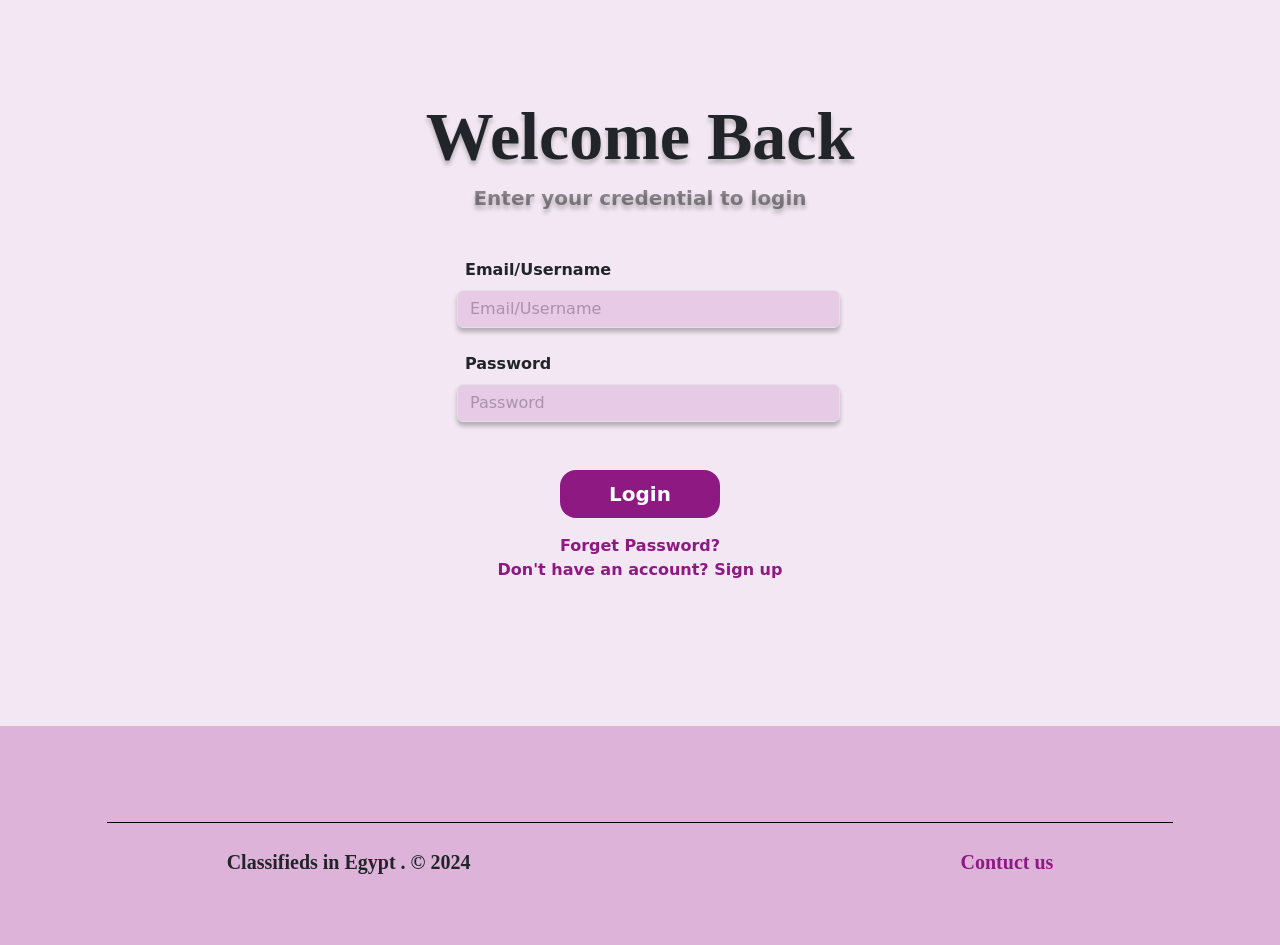
<file: index.html>
<!DOCTYPE html>
<html lang="en">
  <head>
    <meta charset="UTF-8" />
    <meta name="viewport" content="width=device-width, initial-scale=1.0" />
    <title>Login</title>

    <link rel="stylesheet" href="../css/bootstrap.min.css" />
    <link rel="stylesheet" href="../css/style.css" />
  </head>
  <body>
    <section>
      <div class="container my-md-5">
        <div class="row py-md-5">
          <form action="" class="form">
            <div class="col-md-12">
              <header class="text-center">
                <h2 class="fw-bold">Welcome Back</h2>
                <h5 class="fw-bold">Enter your credential to login</h5>
              </header>
              <div class="col-md-6 offset-md-3 ps-5 my-5">
                <label for="username" class="form-label fs-6 ms-5 ps-2 fw-bold">Email/Username</label>
                <input type="text" id="username" class="form-control w-75 ms-5 mb-4" placeholder="Email/Username">
                <label for="password" class="form-label fs-6 ms-5 ps-2 fw-bold">Password</label>
                <input type="password" id="password" class="form-control w-75 ms-5" placeholder="Password">
              </div>
              <div class="text-center">
                <button class="btn btn-style fs-5 mb-3 px-5 py-2 rounded-4 fw-bold">Login</button>
                <a href="" class="d-block text-decoration-none">Forget Password?</a>
                <a href="../html/signup.html" class="d-block text-decoration-none mb-5">Don't have an account? Sign up</a>
              </div>
            </div>
          </form>
        </div>
      </div>
    </section>

    <footer class="footer">
      <div class="container-fluid py-5">
        <div class="row">
          <div class="col-md-10 m-auto bg-black foot mt-5 mb-4"></div>
          <div
            class="col-md-10 m-auto px-5 mb-1 d-flex justify-content-between fs-5 fw-bold">
            <p class="px-4 mx-5">Classifieds in Egypt . © 2024</p>
            <a href class="text-decoration-none px-4 mx-5">Contuct us</a>
          </div>
        </div>
      </div>
    </footer>
  </body>
</html>
</file>
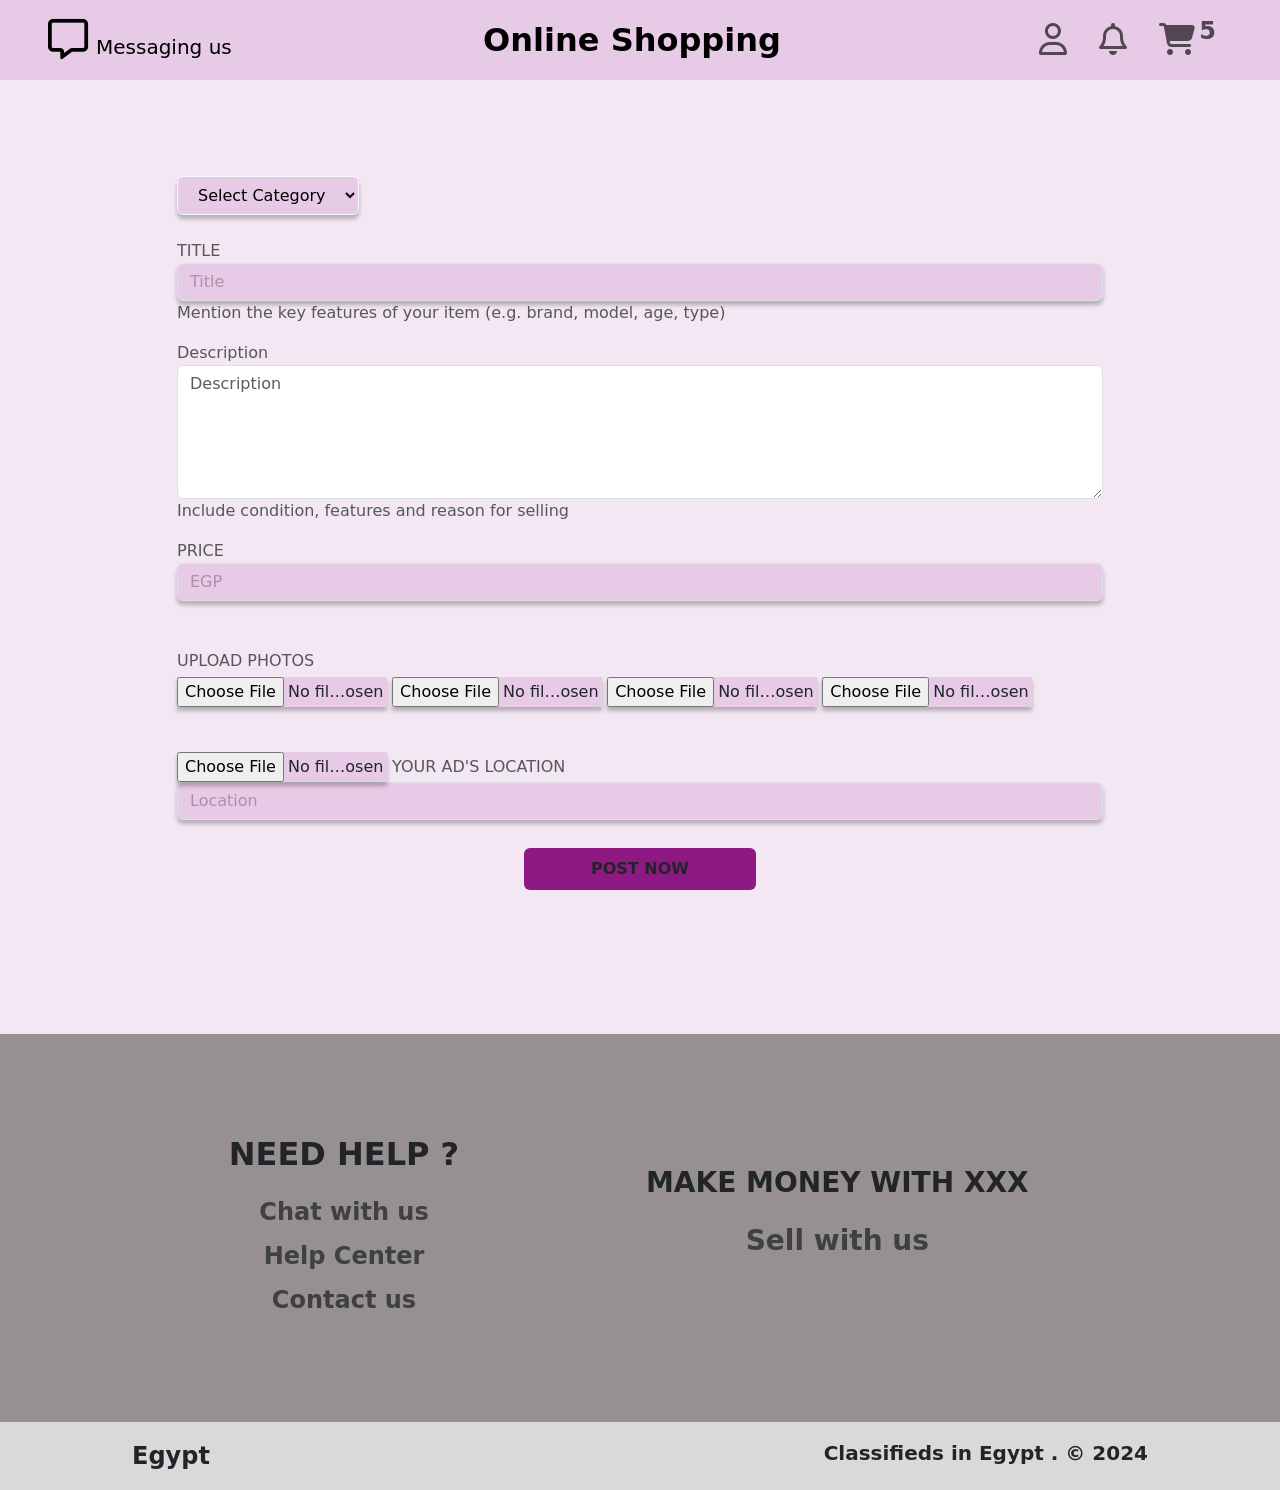
<file: html/add_poduct.html>
<!DOCTYPE html>
<html lang="en">
<head>
    <meta charset="UTF-8">
    <meta name="viewport" content="width=device-width, initial-scale=1.0">
    <title>Add Product</title>
    <link rel="stylesheet" href="../css/bootstrap.min.css">
    <link rel="stylesheet" href="../css/all.min.css">
    <link rel="stylesheet" href="../css/style.css">
</head>
<body>
    

  <nav class="container-fluid navbar navbar-expand-lg px-5">
    <button class="navbar-toggler" type="button" data-toggle="collapse" data-target="#navbarSupportedContent" aria-controls="navbarSupportedContent" aria-expanded="false" aria-label="Toggle navigation">
      <span class="navbar-toggler-icon"></span>
    </button>
            <div class="col-md-3">
                <a class="navbar-brand fw-normal" href="./message.html"><i class="fa-regular fa-message fs-1 pe-2"></i>Messaging us</a>
            </div>
            <div class="col-md-6 text-center">
                <a class="navbar-brand fs-2" href="./home.html">Online Shopping</a>
            </div>

            <div class="col-md-3 collapse navbar-collapse" id="navbarSupportedContent">
                <ul class="navbar-nav ms-auto fs-2">
                  <li class="nav-item active">
                    <a class="nav-link mx-2" href="./profile.html"><i class="fa-regular fa-user"></i></a>
                  </li>
                  <li class="nav-item">
                    <a class="nav-link mx-2" href="./chat.html"><i class="fa-regular fa-bell"></i></a>
                  </li>
                  <li class="nav-item">
                    <a class="nav-link mx-2" href="./cart.html"><i class="fa-solid fa-cart-shopping" ></i><sup class="ps-1 fw-semibold">5</sup></a>
                  </li>
                </ul>  
              </div>

    </div>
    
  </nav>

    <section class="container py-5">
          
        <div class="row">

            <div class="col-md-10 offset-md-1">

                <form action="">
                    <select name="" id="" class="btn btn-light text-start px-3 py-2 d-block mt-5 mb-4">
                      <option value="" class="fw-bold bg-black">Select Category</option>
                      <option value="">Electronics</option>
                      <option value="">Clothes</option>
                      <option value="">Cars</option>
                      <option value="">Mobiles</option>
                    </select>
          
                    <label for="ad_title" class="text-muted">TITLE</label>
                    <input type="text" name="ad_title" id="ad_title" class="form-control" placeholder="Title" required>
                    <p class="text-muted">Mention the key features of your item (e.g. brand, model, age, type)</p>
        
                    <label for="ad_description" class="text-muted">Description</label>
                    <textarea name="ad_description" id="ad_description" class="form-control" cols="30" rows="5" placeholder="Description" required></textarea>
                    <p class="text-muted">Include condition, features and reason for selling</p>

                    <label for="ad_price" class="text-muted">PRICE</label>
                    <input type="number" name="ad_price" id="ad_price" class="form-control mb-5" placeholder="EGP" required>

                    <p class="mb-1 text-muted">UPLOAD PHOTOS</p>
                    <input type="file" name="file" accept="image/*" class="photos-upoaded">
                    <input type="file" name="file" accept="image/*" class="photos-upoaded">
                    <input type="file" name="file" accept="image/*" class="photos-upoaded">
                    <input type="file" name="file" accept="image/*" class="photos-upoaded">
                    <input type="file" name="file" accept="image/*" class="photos-upoaded">


                    <label for="ad_location" class="mt-5 text-muted">YOUR AD'S LOCATION</label>
                    <input type="text" name="ad_location" id="ad_location" class="form-control" placeholder="Location" required>


                    <div class="d-flex justify-content-center mt-4 mb-5 pb-5">
                      <button type="submit" class="btn mx-auto mt-1 py-2 w-25 fw-bold btn-post">POST NOW</button>
                    </div>
                    

                </form>
            </div>
        </div>
        

    </section>


    <section class="container-fluid pt-5" id="help">

      <div class="row bg-daner mt pb-5 px-5">

          <div class="col-md-4 offset-md-1 px-5 py-5 text-center">   
              <p class="fs-2 fw-semibold">NEED HELP ?</p>
              <a href="" class="d-block text-decoration-none my-2 fs-4 text-muted">Chat with us</a>
              <a href="" class="d-block text-decoration-none my-2 fs-4 text-muted">Help Center</a>
              <a href="" class="d-block text-decoration-none my-2 fs-4 text-muted">Contact us</a>   
          </div>
          <div class="col-md-6 offset-md- mt-4 pt-5 text-center">
              <p class="fs-3 fw-semibold pt-2">MAKE MONEY WITH XXX</p>
              <a href="" class="d-block text-decoration-none my-2 fs-3 text-muted">Sell with us</a>
          </div>

      </div>

    </section>


    <footer class="container-fluid px-5 py-3" >
      <div class="row">
          <div class="d-flex px-5 justify-content-between">
              <div class="d-flex ms-5 fs-4 fw-bold">
                  <p class="mb-0 me-5">Egypt</p>
              </div>
              <div class="me-5">
                  <p class="mb-0 fs-5 fw-bold">Classifieds in Egypt . © 2024</p>
              </div>
          </div>
      </div>

    </footer>

    <script src="../js/bootstrap.bundle.min.js"></script>
</body>
</html>
</file>
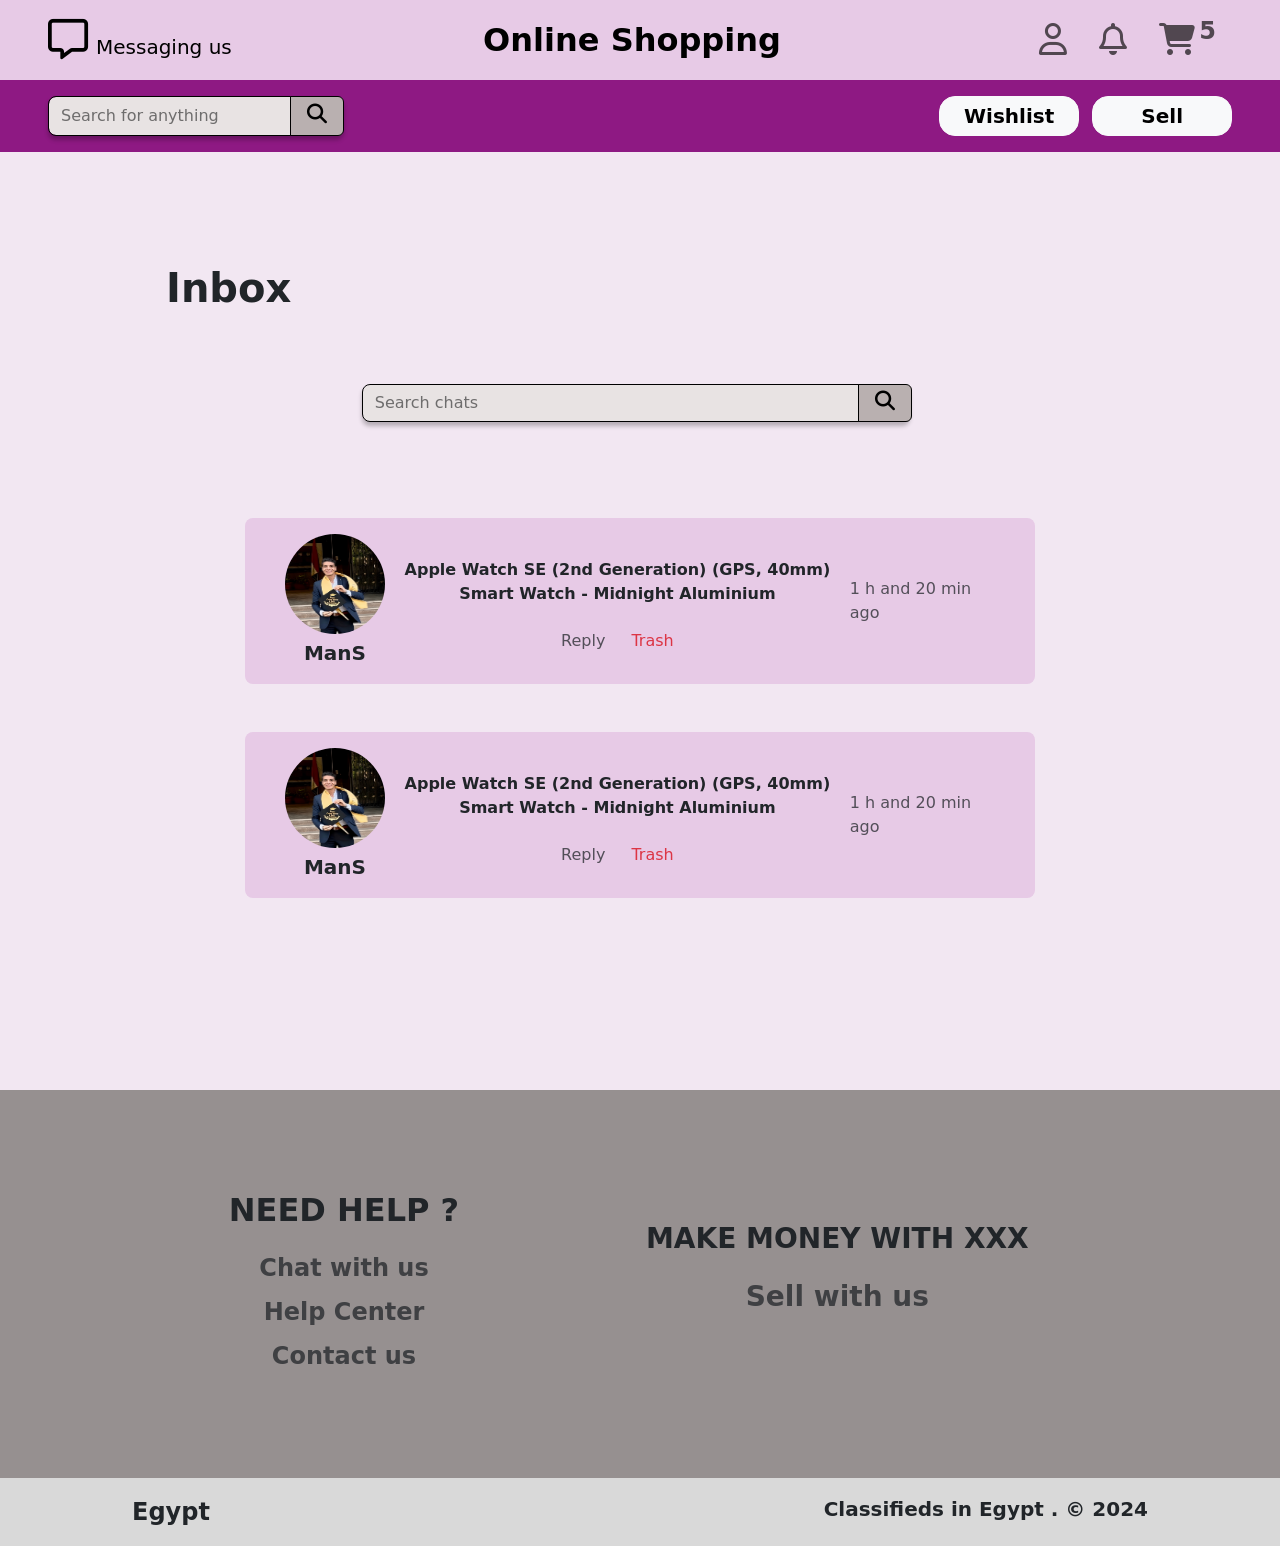
<file: html/chat.html>
<!DOCTYPE html>
<html lang="en">
<head>
    <meta charset="UTF-8">
    <meta name="viewport" content="width=device-width, initial-scale=1.0">
    <title>Chat</title>
    <link rel="stylesheet" href="../css/bootstrap.min.css">
    <link rel="stylesheet" href="../css/all.min.css">
    <link rel="stylesheet" href="../css/style.css">
</head>
<body>

    <section>
        <nav class="container-fluid navbar navbar-expand-lg px-5">
            <button class="navbar-toggler" type="button" data-toggle="collapse" data-target="#navbarSupportedContent" aria-controls="navbarSupportedContent" aria-expanded="false" aria-label="Toggle navigation">
              <span class="navbar-toggler-icon"></span>
            </button>
                    <div class="col-md-3">
                        <a class="navbar-brand fw-normal" href="./message.html"><i class="fa-regular fa-message fs-1 pe-2"></i>Messaging us</a>
                    </div>
                    <div class="col-md-6 text-center">
                        <a class="navbar-brand fs-2" href="./home.html">Online Shopping</a>
                    </div>
    
                    <div class="col-md-3 collapse navbar-collapse" id="navbarSupportedContent">
                        <ul class="navbar-nav ms-auto fs-2">
                          <li class="nav-item active">
                            <a class="nav-link mx-2" href="./profile.html"><i class="fa-regular fa-user"></i></a>
                          </li>
                          <li class="nav-item">
                            <a class="nav-link mx-2" href="./chat.html"><i class="fa-regular fa-bell"></i></a>
                          </li>
                          <li class="nav-item">
                            <a class="nav-link mx-2" href="./cart.html"><i class="fa-solid fa-cart-shopping" ></i><sup class="ps-1 fw-semibold">5</sup></a>
                          </li>
                        </ul>  
                      </div>
    
            </div>
            
          </nav>
    
        <div class="container-fluid d-flex justify-content-between py-3 px-5 nav-second">
        
                  <form class="d-flex w-50 position-relative" role="search">
                    <input class="form-control w-50 me-2 search-bar rounded-3" type="search" placeholder="Search for anything" aria-label="Search">
                    <button class=" position-absolute rounded-end px-3 btn-search" type="submit"><i class="fa-solid fs-5 fa-magnifying-glass"></i></button>
                  </form>
                  <div>
                    <a href="./wishlist.html"><button class="btn py-1 fw-bold fs-5 rounded-4 btn-light px-4 mx-2">Wishlist</button></a>
                    <a href="./add_poduct.html"><button class="btn py-1 fw-bold fs-5 rounded-4 btn-light px-5">Sell</button></a>
                  </div>
        
            </div>
    </section>


    <section class="container mt-5 p-5 mb-5">
        <h3 class="mt-3 pb-3 fs-1 fw-bold ms-5">Inbox</h3>
        <div class="row mx-5 g-5 mb-5 pb-5">
            <div class="col-md-10 offset-md-1 d-flex justify-content-center py-5 px-4 rounded-3">
                <form class="d-flex w-75 position-relative" role="search">
                    <input class="form-control me-2 search-bar rounded-3" type="search" placeholder="Search chats" aria-label="Search">
                    <button class="position-absolute rounded-end px-3 btn-search-chat" type="submit"><i class="fa-solid fs-5 fa-magnifying-glass"></i></button>
                </form>
            </div>
            <div class="col-md-10 offset-md-1 d-flex justify-content-between pt-3 px-4 rounded-3 sections">
                <div class="text-center">
                    <div class="chat-img rounded-circle col-md-3 mx-3 mb-1">
                        <a href=""><img src="../images/ManS2.jpg" alt="" class="rounded-circle w-100 h-100"></a>
                    </div>
                    <p class="fw-semibold fs-5">ManS</p>
                </div>
                <div class="col-md-7 d-flex flex-column justify-content-center align-items-center text-center">
                    
                    <p class="fw-semibold">Apple Watch SE (2nd Generation) (GPS, 40mm) Smart Watch - Midnight Aluminium </p>
                    <div class="d-flex">
                        <button class="btn text-muted">Reply</button>
                        <button class="btn text-danger">Trash</button>
                    </div>
                </div>
                <div class="d-flex align-items-center mx-3">
                    <p class="text-muted">1 h and 20 min ago</p>
                </div>  
                
            </div>
            <div class="col-md-10 offset-md-1 d-flex justify-content-between pt-3 px-4 rounded-3 sections">
                <div class="text-center">
                    <div class="chat-img rounded-circle col-md-3 mx-3 mb-1">
                        <a href=""><img src="../images/ManS2.jpg" alt="" class="rounded-circle w-100 h-100"></a>
                    </div>
                    <p class="fw-semibold fs-5">ManS</p>
                </div>
                <div class="col-md-7 d-flex flex-column justify-content-center align-items-center text-center">
                    
                    <p class="fw-semibold">Apple Watch SE (2nd Generation) (GPS, 40mm) Smart Watch - Midnight Aluminium </p>
                    <div class="d-flex">
                        <button class="btn text-muted">Reply</button>
                        <button class="btn text-danger">Trash</button>
                    </div>
                </div>
                <div class="d-flex align-items-center mx-3">
                    <p class="text-muted">1 h and 20 min ago</p>
                </div>  
                
            </div>
        </div>

    </section>

    
    <section class="container-fluid pt-5" id="help">

        <div class="row bg-daner mt pb-5 px-5">
  
            <div class="col-md-4 offset-md-1 px-5 py-5 text-center">   
                <p class="fs-2 fw-semibold">NEED HELP ?</p>
                <a href="" class="d-block text-decoration-none my-2 fs-4 text-muted">Chat with us</a>
                <a href="" class="d-block text-decoration-none my-2 fs-4 text-muted">Help Center</a>
                <a href="" class="d-block text-decoration-none my-2 fs-4 text-muted">Contact us</a>   
            </div>
            <div class="col-md-6 offset-md- mt-4 pt-5 text-center">
                <p class="fs-3 fw-semibold pt-2">MAKE MONEY WITH XXX</p>
                <a href="" class="d-block text-decoration-none my-2 fs-3 text-muted">Sell with us</a>
            </div>
  
        </div>
  
    </section>

    <footer class="container-fluid px-5 py-3" >
        <div class="row">
            <div class="d-flex px-5 justify-content-between">
                <div class="d-flex ms-5 fs-4 fw-bold">
                    <p class="mb-0 me-5">Egypt</p>
                </div>
                <div class="me-5">
                    <p class="mb-0 fs-5 fw-bold">Classifieds in Egypt . © 2024</p>
                </div>
            </div>
        </div>

    </footer>

    <script src="../js/bootstrap.bundle.min.js"></script>
    <script src="../js/main.js"></script>    
</body>
</html>
</file>
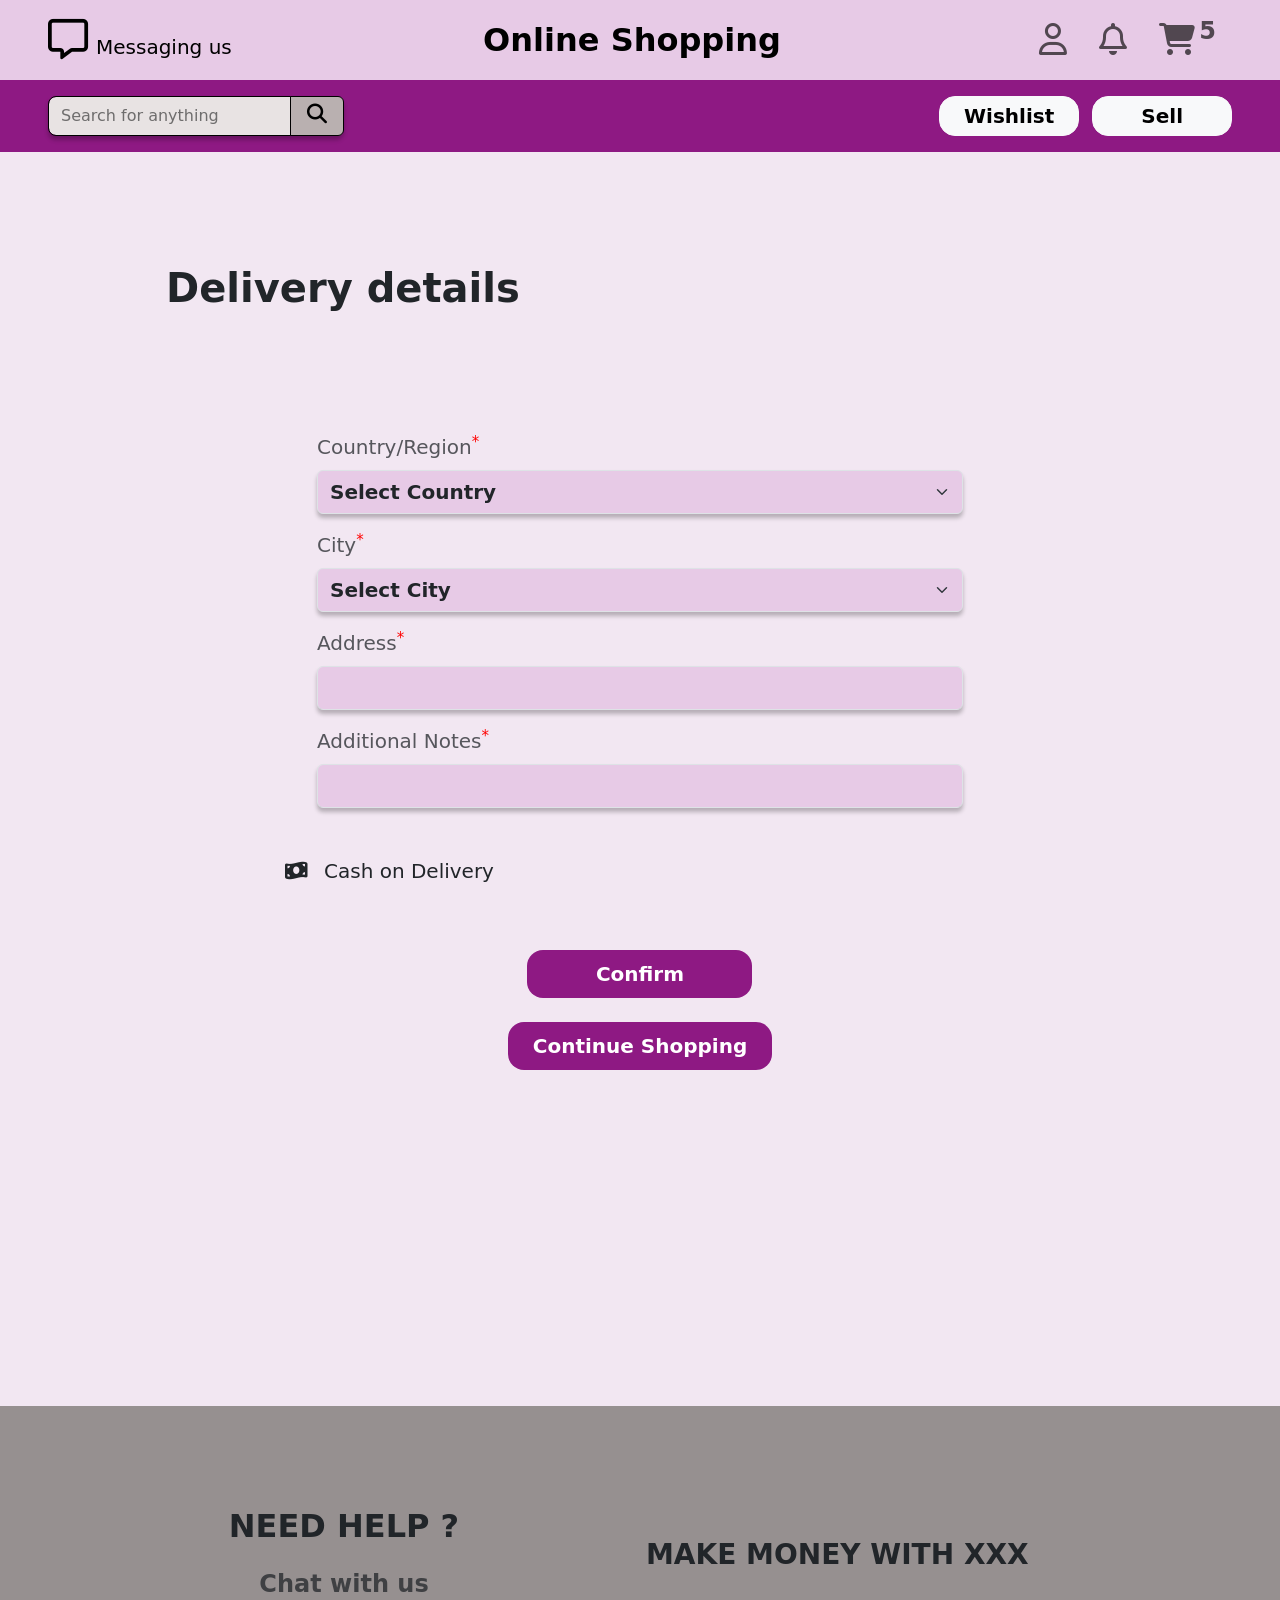
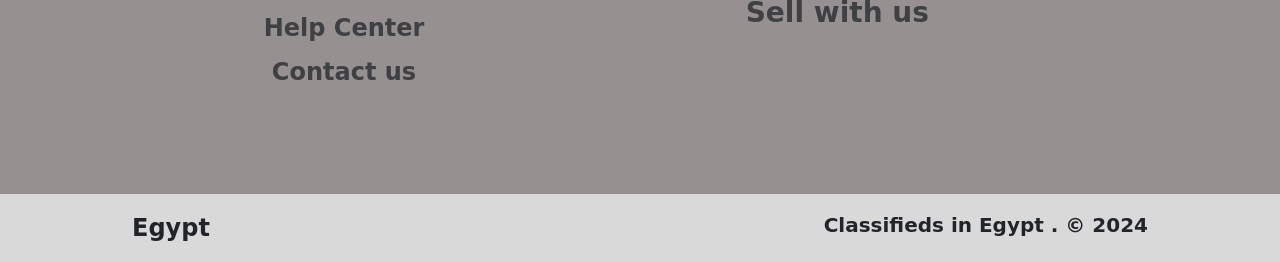
<file: html/checkout.html>
<!DOCTYPE html>
<html lang="en">
<head>
    <meta charset="UTF-8">
    <meta name="viewport" content="width=device-width, initial-scale=1.0">
    <title>Checkout</title>
    <link rel="stylesheet" href="../css/bootstrap.min.css">
    <link rel="stylesheet" href="../css/all.min.css">
    <link rel="stylesheet" href="../css/style.css">
</head>
<body>

    <section>
        <nav class="container-fluid navbar navbar-expand-lg px-5">
            <button class="navbar-toggler" type="button" data-toggle="collapse" data-target="#navbarSupportedContent" aria-controls="navbarSupportedContent" aria-expanded="false" aria-label="Toggle navigation">
              <span class="navbar-toggler-icon"></span>
            </button>
                    <div class="col-md-3">
                        <a class="navbar-brand fw-normal" href="./message.html"><i class="fa-regular fa-message fs-1 pe-2"></i>Messaging us</a>
                    </div>
                    <div class="col-md-6 text-center">
                        <a class="navbar-brand fs-2" href="./home.html">Online Shopping</a>
                    </div>
    
                    <div class="col-md-3 collapse navbar-collapse" id="navbarSupportedContent">
                        <ul class="navbar-nav ms-auto fs-2">
                          <li class="nav-item active">
                            <a class="nav-link mx-2" href="./profile.html"><i class="fa-regular fa-user"></i></a>
                          </li>
                          <li class="nav-item">
                            <a class="nav-link mx-2" href="./chat.html"><i class="fa-regular fa-bell"></i></a>
                          </li>
                          <li class="nav-item">
                            <a class="nav-link mx-2" href="./cart.html"><i class="fa-solid fa-cart-shopping" ></i><sup class="ps-1 fw-semibold">5</sup></a>
                          </li>
                        </ul>  
                      </div>
    
            </div>
            
          </nav>
    
        <div class="container-fluid d-flex justify-content-between py-3 px-5 nav-second">
        
                  <form class="d-flex w-50 position-relative" role="search">
                    <input class="form-control w-50 me-2 search-bar rounded-3" type="search" placeholder="Search for anything" aria-label="Search">
                    <button class=" position-absolute rounded-end px-3 btn-search" type="submit"><i class="fa-solid fs-5 fa-magnifying-glass"></i></button>
                  </form>
                  <div>
                    <a href="./wishlist.html"><button class="btn py-1 fw-bold fs-5 rounded-4 btn-light px-4 mx-2">Wishlist</button></a>
                    <a href="./add_poduct.html"><button class="btn py-1 fw-bold fs-5 rounded-4 btn-light px-5">Sell</button></a>
                  </div>
        
            </div>
    </section>

    <section class="container mt-5 p-5 mb-5" id="checkout">
        <h3 class="mt-3 pb-5 fs-1 fw-bold ms-5">Delivery details</h3>
        <div class="row mx-5 g-5 mb-5 pb-5">
            <div class="col-md-10 offset-md-1 py-5 px-4 rounded-3">
                <div class="mx-5 my-3">
                    <label for="delivery_country" class="text-muted fs-5 mb-2">Country/Region<sup>*</sup></label>
                    <select name="delivery_country" id="delivery_country" class="form-select fs-5 fw-semibold" required>
                        <option value="" selected="selected">Select Country</option> 
                        <option value="Afghanistan">Afghanistan</option> 
                        <option value="Albania">Albania</option> 
                        <option value="Algeria">Algeria</option> 
                        <option value="American Samoa">American Samoa</option> 
                        <option value="Andorra">Andorra</option> 
                        <option value="Angola">Angola</option> 
                        <option value="Anguilla">Anguilla</option> 
                        <option value="Antarctica">Antarctica</option> 
                        <option value="Antigua and Barbuda">Antigua and Barbuda</option> 
                        <option value="Argentina">Argentina</option> 
                        <option value="Armenia">Armenia</option> 
                        <option value="Aruba">Aruba</option> 
                        <option value="Australia">Australia</option> 
                        <option value="Austria">Austria</option> 
                        <option value="Azerbaijan">Azerbaijan</option> 
                        <option value="Bahamas">Bahamas</option> 
                        <option value="Bahrain">Bahrain</option> 
                        <option value="Bangladesh">Bangladesh</option> 
                        <option value="Barbados">Barbados</option> 
                        <option value="Belarus">Belarus</option> 
                        <option value="Belgium">Belgium</option> 
                        <option value="Belize">Belize</option> 
                        <option value="Benin">Benin</option> 
                        <option value="Bermuda">Bermuda</option> 
                        <option value="Bhutan">Bhutan</option> 
                        <option value="Bolivia">Bolivia</option> 
                        <option value="Bosnia and Herzegovina">Bosnia and Herzegovina</option> 
                        <option value="Botswana">Botswana</option> 
                        <option value="Bouvet Island">Bouvet Island</option> 
                        <option value="Brazil">Brazil</option> 
                        <option value="British Indian Ocean Territory">British Indian Ocean Territory</option> 
                        <option value="Brunei Darussalam">Brunei Darussalam</option> 
                        <option value="Bulgaria">Bulgaria</option> 
                        <option value="Burkina Faso">Burkina Faso</option> 
                        <option value="Burundi">Burundi</option> 
                        <option value="Cambodia">Cambodia</option> 
                        <option value="Cameroon">Cameroon</option> 
                        <option value="Canada">Canada</option> 
                        <option value="Cape Verde">Cape Verde</option> 
                        <option value="Cayman Islands">Cayman Islands</option> 
                        <option value="Central African Republic">Central African Republic</option> 
                        <option value="Chad">Chad</option> 
                        <option value="Chile">Chile</option> 
                        <option value="China">China</option> 
                        <option value="Christmas Island">Christmas Island</option> 
                        <option value="Cocos (Keeling) Islands">Cocos (Keeling) Islands</option> 
                        <option value="Colombia">Colombia</option> 
                        <option value="Comoros">Comoros</option> 
                        <option value="Congo">Congo</option> 
                        <option value="Congo, The Democratic Republic of The">Congo, The Democratic Republic of The</option> 
                        <option value="Cook Islands">Cook Islands</option> 
                        <option value="Costa Rica">Costa Rica</option> 
                        <option value="Cote D'ivoire">Cote D'ivoire</option> 
                        <option value="Croatia">Croatia</option> 
                        <option value="Cuba">Cuba</option> 
                        <option value="Cyprus">Cyprus</option> 
                        <option value="Czech Republic">Czech Republic</option> 
                        <option value="Denmark">Denmark</option> 
                        <option value="Djibouti">Djibouti</option> 
                        <option value="Dominica">Dominica</option> 
                        <option value="Dominican Republic">Dominican Republic</option> 
                        <option value="Ecuador">Ecuador</option> 
                        <option value="Egypt">Egypt</option> 
                        <option value="El Salvador">El Salvador</option> 
                        <option value="Equatorial Guinea">Equatorial Guinea</option> 
                        <option value="Eritrea">Eritrea</option> 
                        <option value="Estonia">Estonia</option> 
                        <option value="Ethiopia">Ethiopia</option> 
                        <option value="Falkland Islands (Malvinas)">Falkland Islands (Malvinas)</option> 
                        <option value="Faroe Islands">Faroe Islands</option> 
                        <option value="Fiji">Fiji</option> 
                        <option value="Finland">Finland</option> 
                        <option value="France">France</option> 
                        <option value="French Guiana">French Guiana</option> 
                        <option value="French Polynesia">French Polynesia</option> 
                        <option value="French Southern Territories">French Southern Territories</option> 
                        <option value="Gabon">Gabon</option> 
                        <option value="Gambia">Gambia</option> 
                        <option value="Georgia">Georgia</option> 
                        <option value="Germany">Germany</option> 
                        <option value="Ghana">Ghana</option> 
                        <option value="Gibraltar">Gibraltar</option> 
                        <option value="Greece">Greece</option> 
                        <option value="Greenland">Greenland</option> 
                        <option value="Grenada">Grenada</option> 
                        <option value="Guadeloupe">Guadeloupe</option> 
                        <option value="Guam">Guam</option> 
                        <option value="Guatemala">Guatemala</option> 
                        <option value="Guinea">Guinea</option> 
                        <option value="Guinea-bissau">Guinea-bissau</option> 
                        <option value="Guyana">Guyana</option> 
                        <option value="Haiti">Haiti</option> 
                        <option value="Heard Island and Mcdonald Islands">Heard Island and Mcdonald Islands</option> 
                        <option value="Holy See (Vatican City State)">Holy See (Vatican City State)</option> 
                        <option value="Honduras">Honduras</option> 
                        <option value="Hong Kong">Hong Kong</option> 
                        <option value="Hungary">Hungary</option> 
                        <option value="Iceland">Iceland</option> 
                        <option value="India">India</option> 
                        <option value="Indonesia">Indonesia</option> 
                        <option value="Iran, Islamic Republic of">Iran, Islamic Republic of</option> 
                        <option value="Iraq">Iraq</option> 
                        <option value="Ireland">Ireland</option> 
                        <option value="Israel">Israel</option> 
                        <option value="Italy">Italy</option> 
                        <option value="Jamaica">Jamaica</option> 
                        <option value="Japan">Japan</option> 
                        <option value="Jordan">Jordan</option> 
                        <option value="Kazakhstan">Kazakhstan</option> 
                        <option value="Kenya">Kenya</option> 
                        <option value="Kiribati">Kiribati</option> 
                        <option value="Korea, Democratic People's Republic of">Korea, Democratic People's Republic of</option> 
                        <option value="Korea, Republic of">Korea, Republic of</option> 
                        <option value="Kuwait">Kuwait</option> 
                        <option value="Kyrgyzstan">Kyrgyzstan</option> 
                        <option value="Lao People's Democratic Republic">Lao People's Democratic Republic</option> 
                        <option value="Latvia">Latvia</option> 
                        <option value="Lebanon">Lebanon</option> 
                        <option value="Lesotho">Lesotho</option> 
                        <option value="Liberia">Liberia</option> 
                        <option value="Libyan Arab Jamahiriya">Libyan Arab Jamahiriya</option> 
                        <option value="Liechtenstein">Liechtenstein</option> 
                        <option value="Lithuania">Lithuania</option> 
                        <option value="Luxembourg">Luxembourg</option> 
                        <option value="Macao">Macao</option> 
                        <option value="North Macedonia">North Macedonia</option> 
                        <option value="Madagascar">Madagascar</option> 
                        <option value="Malawi">Malawi</option> 
                        <option value="Malaysia">Malaysia</option> 
                        <option value="Maldives">Maldives</option> 
                        <option value="Mali">Mali</option> 
                        <option value="Malta">Malta</option> 
                        <option value="Marshall Islands">Marshall Islands</option> 
                        <option value="Martinique">Martinique</option> 
                        <option value="Mauritania">Mauritania</option> 
                        <option value="Mauritius">Mauritius</option> 
                        <option value="Mayotte">Mayotte</option> 
                        <option value="Mexico">Mexico</option> 
                        <option value="Micronesia, Federated States of">Micronesia, Federated States of</option> 
                        <option value="Moldova, Republic of">Moldova, Republic of</option> 
                        <option value="Monaco">Monaco</option> 
                        <option value="Mongolia">Mongolia</option> 
                        <option value="Montserrat">Montserrat</option> 
                        <option value="Morocco">Morocco</option> 
                        <option value="Mozambique">Mozambique</option> 
                        <option value="Myanmar">Myanmar</option> 
                        <option value="Namibia">Namibia</option> 
                        <option value="Nauru">Nauru</option> 
                        <option value="Nepal">Nepal</option> 
                        <option value="Netherlands">Netherlands</option> 
                        <option value="Netherlands Antilles">Netherlands Antilles</option> 
                        <option value="New Caledonia">New Caledonia</option> 
                        <option value="New Zealand">New Zealand</option> 
                        <option value="Nicaragua">Nicaragua</option> 
                        <option value="Niger">Niger</option> 
                        <option value="Nigeria">Nigeria</option> 
                        <option value="Niue">Niue</option> 
                        <option value="Norfolk Island">Norfolk Island</option> 
                        <option value="Northern Mariana Islands">Northern Mariana Islands</option> 
                        <option value="Norway">Norway</option> 
                        <option value="Oman">Oman</option> 
                        <option value="Pakistan">Pakistan</option> 
                        <option value="Palau">Palau</option> 
                        <option value="Palestinian Territory, Occupied">Palestinian Territory, Occupied</option> 
                        <option value="Panama">Panama</option> 
                        <option value="Papua New Guinea">Papua New Guinea</option> 
                        <option value="Paraguay">Paraguay</option> 
                        <option value="Peru">Peru</option> 
                        <option value="Philippines">Philippines</option> 
                        <option value="Pitcairn">Pitcairn</option> 
                        <option value="Poland">Poland</option> 
                        <option value="Portugal">Portugal</option> 
                        <option value="Puerto Rico">Puerto Rico</option> 
                        <option value="Qatar">Qatar</option> 
                        <option value="Reunion">Reunion</option> 
                        <option value="Romania">Romania</option> 
                        <option value="Russian Federation">Russian Federation</option> 
                        <option value="Rwanda">Rwanda</option> 
                        <option value="Saint Helena">Saint Helena</option> 
                        <option value="Saint Kitts and Nevis">Saint Kitts and Nevis</option> 
                        <option value="Saint Lucia">Saint Lucia</option> 
                        <option value="Saint Pierre and Miquelon">Saint Pierre and Miquelon</option> 
                        <option value="Saint Vincent and The Grenadines">Saint Vincent and The Grenadines</option> 
                        <option value="Samoa">Samoa</option> 
                        <option value="San Marino">San Marino</option> 
                        <option value="Sao Tome and Principe">Sao Tome and Principe</option> 
                        <option value="Saudi Arabia">Saudi Arabia</option> 
                        <option value="Senegal">Senegal</option> 
                        <option value="Serbia and Montenegro">Serbia and Montenegro</option> 
                        <option value="Seychelles">Seychelles</option> 
                        <option value="Sierra Leone">Sierra Leone</option> 
                        <option value="Singapore">Singapore</option> 
                        <option value="Slovakia">Slovakia</option> 
                        <option value="Slovenia">Slovenia</option> 
                        <option value="Solomon Islands">Solomon Islands</option> 
                        <option value="Somalia">Somalia</option> 
                        <option value="South Africa">South Africa</option> 
                        <option value="South Georgia and The South Sandwich Islands">South Georgia and The South Sandwich Islands</option> 
                        <option value="Spain">Spain</option> 
                        <option value="Sri Lanka">Sri Lanka</option> 
                        <option value="Sudan">Sudan</option> 
                        <option value="Suriname">Suriname</option> 
                        <option value="Svalbard and Jan Mayen">Svalbard and Jan Mayen</option> 
                        <option value="Swaziland">Swaziland</option> 
                        <option value="Sweden">Sweden</option> 
                        <option value="Switzerland">Switzerland</option> 
                        <option value="Syrian Arab Republic">Syrian Arab Republic</option> 
                        <option value="Taiwan, Province of China">Taiwan, Province of China</option> 
                        <option value="Tajikistan">Tajikistan</option> 
                        <option value="Tanzania, United Republic of">Tanzania, United Republic of</option> 
                        <option value="Thailand">Thailand</option> 
                        <option value="Timor-leste">Timor-leste</option> 
                        <option value="Togo">Togo</option> 
                        <option value="Tokelau">Tokelau</option> 
                        <option value="Tonga">Tonga</option> 
                        <option value="Trinidad and Tobago">Trinidad and Tobago</option> 
                        <option value="Tunisia">Tunisia</option> 
                        <option value="Turkey">Turkey</option> 
                        <option value="Turkmenistan">Turkmenistan</option> 
                        <option value="Turks and Caicos Islands">Turks and Caicos Islands</option> 
                        <option value="Tuvalu">Tuvalu</option> 
                        <option value="Uganda">Uganda</option> 
                        <option value="Ukraine">Ukraine</option> 
                        <option value="United Arab Emirates">United Arab Emirates</option> 
                        <option value="United Kingdom">United Kingdom</option> 
                        <option value="United States">United States</option> 
                        <option value="United States Minor Outlying Islands">United States Minor Outlying Islands</option> 
                        <option value="Uruguay">Uruguay</option> 
                        <option value="Uzbekistan">Uzbekistan</option> 
                        <option value="Vanuatu">Vanuatu</option> 
                        <option value="Venezuela">Venezuela</option> 
                        <option value="Viet Nam">Viet Nam</option> 
                        <option value="Virgin Islands, British">Virgin Islands, British</option> 
                        <option value="Virgin Islands, U.S.">Virgin Islands, U.S.</option> 
                        <option value="Wallis and Futuna">Wallis and Futuna</option> 
                        <option value="Western Sahara">Western Sahara</option> 
                        <option value="Yemen">Yemen</option> 
                        <option value="Zambia">Zambia</option> 
                        <option value="Zimbabwe">Zimbabwe</option>
                    </select>
                </div>
                <div class="mx-5 my-3">
                    <label for="delivery_city" class="text-muted fs-5 mb-2">City<sup>*</sup></label>
                    <select name="delivery_city" id="delivery_city" class="form-select fs-5 fw-semibold" required>
                        <option value="" selected="selected">Select City</option> 
                        <option value="cairo">Cairo</option>
                        <option value="alexandria">Alexandria</option>
                        <option value="giza">Giza</option>
                        <option value="luxor">Luxor</option>
                        <option value="aswan">Aswan</option>
                        <option value="sharm_el_sheikh">Sharm El Sheikh</option>
                        <option value="port_said">Port Said</option>
                        <option value="suez">Suez</option>
                        <option value="mansoura">Mansoura</option>
                        <option value="tanta">Tanta</option>
                        <option value="asyut">Asyut</option>
                        <option value="ismailia">Ismailia</option>
                        <option value="fayyum">Fayyum</option>
                        <option value="zagazig">Zagazig</option>
                        <option value="assiut">Assiut</option>
                        <option value="damanhur">Damanhur</option>
                        <option value="minya">Minya</option>
                        <option value="sohag">Sohag</option>
                        <option value="qena">Qena</option>
                        <option value="beni_suef">Beni Suef</option>
                        <option value="banha">Banha</option>
                        <option value="kafr_ash_shaykh">Kafr El-Sheikh</option>
                        <option value="matruh">Marsa Matruh</option>
                        <option value="al_minya">Al Minya</option>
                        <option value="damanhur">Damanhur</option>
                        <option value="bani_mazar">Bani Mazar</option>
                        <option value="baltim">Baltim</option>
                        <option value="baris">Baris</option>
                        <option value="beheira">Beheira</option>
                        <option value="birket_el_sab">Birket El Sab</option>
                        <option value="cairo">Cairo Governorate</option>
                        <option value="dairut">Dairut</option>
                        <option value="damietta">Damietta</option>
                        <option value="daraw">Daraw</option>
                        <option value="dendera">Dendera</option>
                        <option value="desouk">Desouk</option>
                        <option value="edfu">Edfu</option>
                        <option value="ehna">Ehna</option>
                        <option value="esna">Esna</option>
                        <option value="etay_el_baroud">Etay El Baroud</option>
                        <option value="fuwa">Fuwa</option>
                        <option value="hurghada">Hurghada</option>
                        <option value="kafr_dawar">Kafr El Dawar</option>
                        <option value="kafr_el_battikh">Kafr El Battikh</option>
                        <option value="kafr_saad">Kafr Saad</option>
                        <option value="kafr_shukr">Kafr Shukr</option>
                        <option value="kafr_ash_shaykh">Kafr El Sheikh</option>
                        <option value="kawm_hamada">Kawm Hamada</option>
                        <option value="kirdasah">Kirdasah</option>
                        <option value="kom_ombo">Kom Ombo</option>
                        <option value="mansura">Mansura</option>
                        <option value="mit_gamr">Mit Ghamr</option>
                        <option value="nag_hammadi">Nag Hammadi</option>
                        <option value="new_cairo">New Cairo</option>
                        <option value="port_fouad">Port Fouad</option>
                        <option value="qift">Qift</option>
                        <option value="rafah">Rafah</option>
                        <option value="rosetta">Rosetta</option>
                        <option value="samalut">Samalut</option>
                        <option value="sinai">Sinai Peninsula</option>
                        <option value="sidi_salem">Sidi Salem</option>
                        <option value="suez">Suez</option>
                        <option value="taba">Taba</option>
                        <option value="talkha">Talkha</option>
                        <option value="tamiya">Tamiya</option>
                        <option value="tarabin">Tarabin</option>
                        <option value="tahta">Tahta</option>
                        <option value="tanta">Tanta</option>
                        <option value="tokh">Tokh</option>
                        <option value="zefta">Zefta</option>
                        <option value="zifta">Zifta</option>
                    </select>
                </div>
                <div class="mx-5 my-3">
                    <label for="delivery_address" class="text-muted fs-5 mb-2">Address<sup>*</sup></label>
                    <input type="text" id="delivery_address" class="form-control fs-5 fw-semibold" required>
                </div>
                <div class="mx-5 my-3">
                    <label for="delivery_info" class="text-muted fs-5 mb-2">Additional Notes<sup>*</sup></label>
                    <input type="text" id="delivery_info" class="form-control fs-5 fw-semibold" required>
                </div>
                <div class="mt-5 mb-4 ms-3 fs-5">
                    <i class="fa-solid fa-money-bill-wave"></i><p class="d-inline-block ms-3">Cash on Delivery</p>
                </div>
                <div class="d-flex justify-content-center mb-5 pb-5 text-center">
                    <div>
                        <button class="btn btn-style btn-checkout my-4 px-5 py-2 fw-semibold rounded-4 fs-5">Confirm</button>
                        <button class="btn btn-style d-block px-4 py-2 fw-semibold rounded-4 fs-5">Continue Shopping</button>
                    </div>
                </div>
            </div>
        
            
        </div>

    </section>

    
    <section class="container-fluid pt-5" id="help">

        <div class="row bg-daner mt pb-5 px-5">
  
            <div class="col-md-4 offset-md-1 px-5 py-5 text-center">   
                <p class="fs-2 fw-semibold">NEED HELP ?</p>
                <a href="" class="d-block text-decoration-none my-2 fs-4 text-muted">Chat with us</a>
                <a href="" class="d-block text-decoration-none my-2 fs-4 text-muted">Help Center</a>
                <a href="" class="d-block text-decoration-none my-2 fs-4 text-muted">Contact us</a>   
            </div>
            <div class="col-md-6 offset-md- mt-4 pt-5 text-center">
                <p class="fs-3 fw-semibold pt-2">MAKE MONEY WITH XXX</p>
                <a href="" class="d-block text-decoration-none my-2 fs-3 text-muted">Sell with us</a>
            </div>
  
        </div>
  
    </section>

    <footer class="container-fluid px-5 py-3" >
        <div class="row">
            <div class="d-flex px-5 justify-content-between">
                <div class="d-flex ms-5 fs-4 fw-bold">
                    <p class="mb-0 me-5">Egypt</p>
                </div>
                <div class="me-5">
                    <p class="mb-0 fs-5 fw-bold">Classifieds in Egypt . © 2024</p>
                </div>
            </div>
        </div>

    </footer>

    <script src="../js/bootstrap.bundle.min.js"></script>
    <script src="../js/main.js"></script>
</body>
</html>
</file>
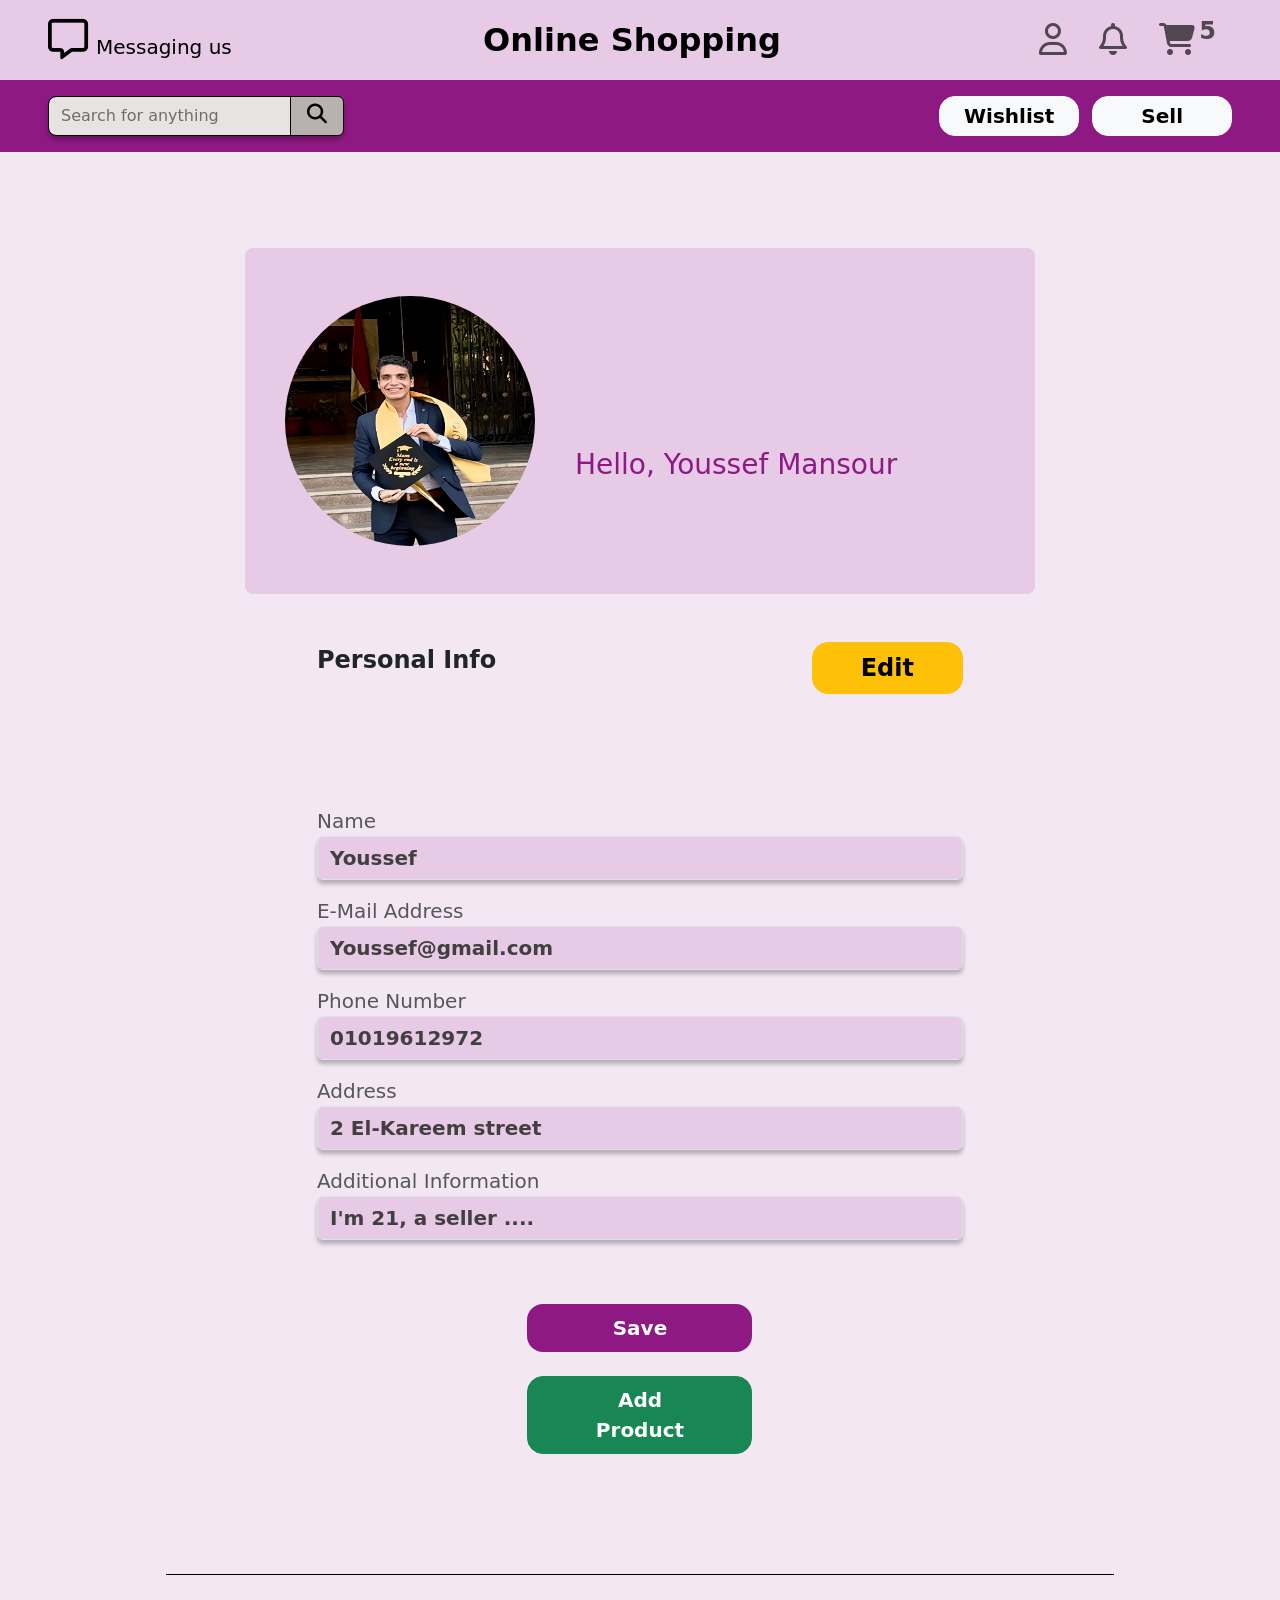
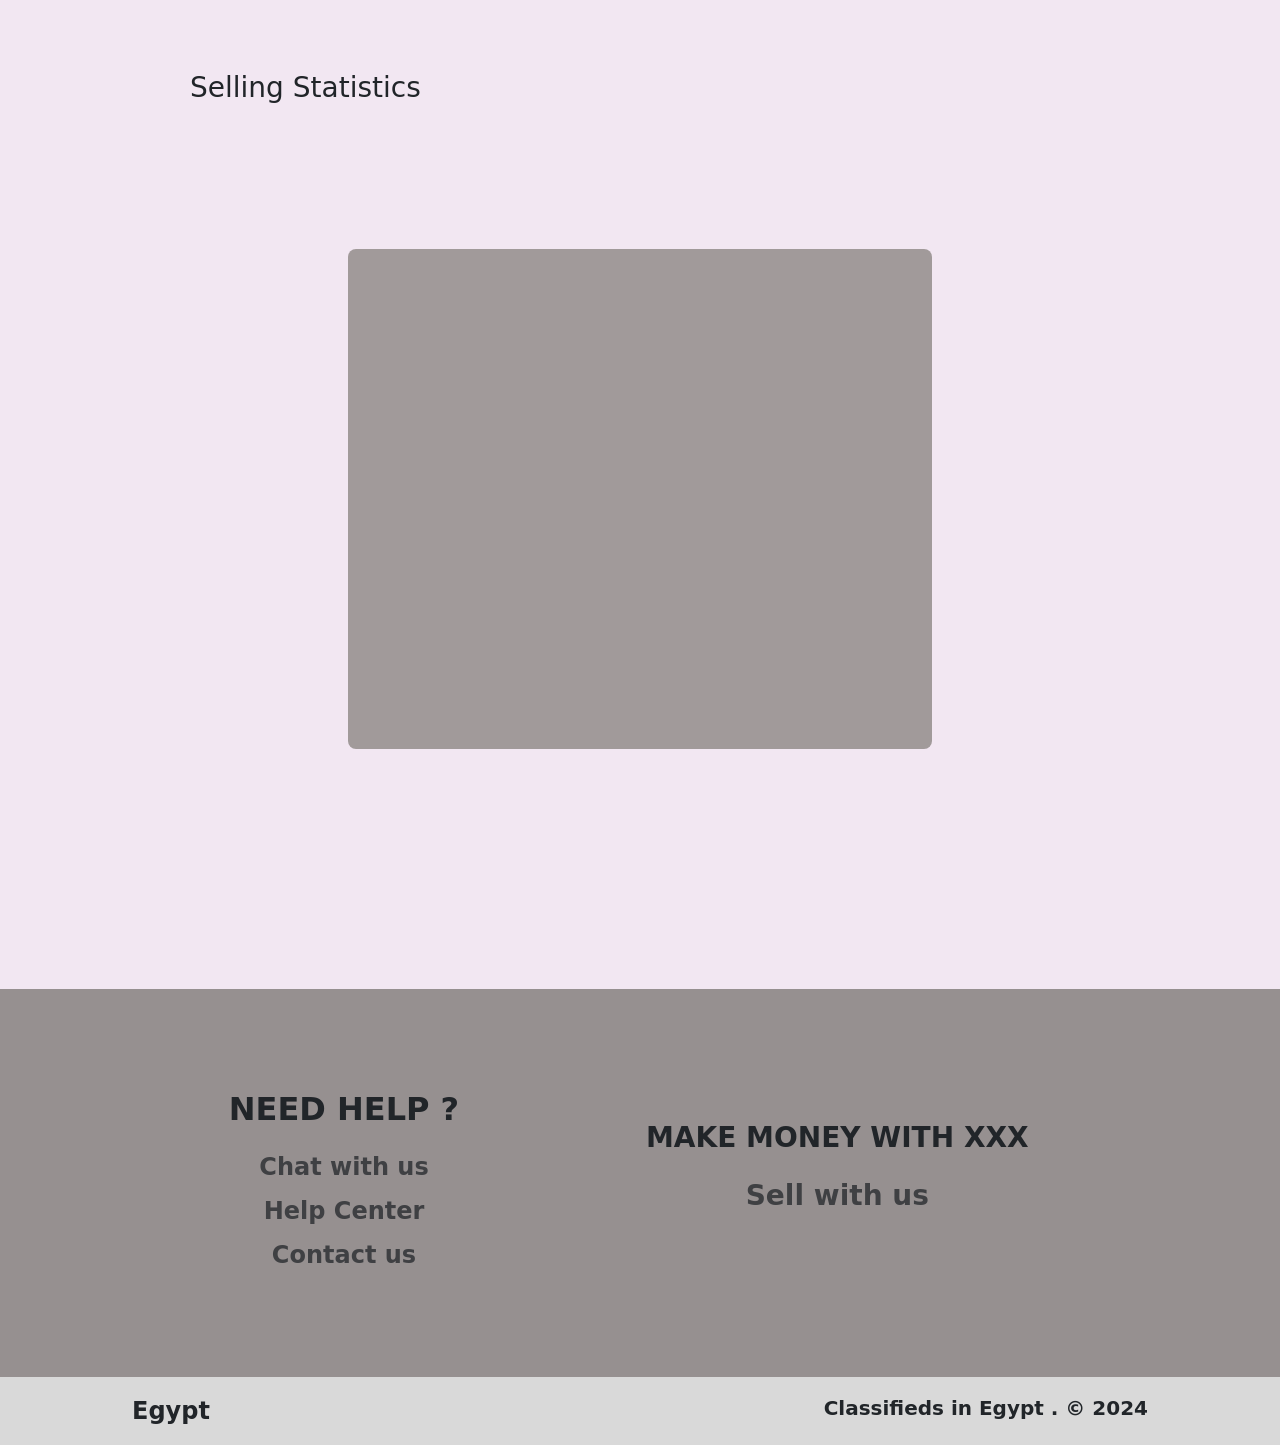
<file: html/profile.html>
<!DOCTYPE html>
<html lang="en">
<head>
    <meta charset="UTF-8">
    <meta name="viewport" content="width=device-width, initial-scale=1.0">
    <title>Profile</title>
    <link rel="stylesheet" href="../css/bootstrap.min.css">
    <link rel="stylesheet" href="../css/all.min.css">
    <link rel="stylesheet" href="../css/style.css">
</head>
<body>

    <section>
        <nav class="container-fluid navbar navbar-expand-lg px-5">
            <button class="navbar-toggler" type="button" data-toggle="collapse" data-target="#navbarSupportedContent" aria-controls="navbarSupportedContent" aria-expanded="false" aria-label="Toggle navigation">
              <span class="navbar-toggler-icon"></span>
            </button>
                    <div class="col-md-3">
                        <a class="navbar-brand fw-normal" href="./message.html"><i class="fa-regular fa-message fs-1 pe-2"></i>Messaging us</a>
                    </div>
                    <div class="col-md-6 text-center">
                        <a class="navbar-brand fs-2" href="./home.html">Online Shopping</a>
                    </div>
    
                    <div class="col-md-3 collapse navbar-collapse" id="navbarSupportedContent">
                        <ul class="navbar-nav ms-auto fs-2">
                          <li class="nav-item active">
                            <a class="nav-link mx-2" href="./profile.html"><i class="fa-regular fa-user"></i></a>
                          </li>
                          <li class="nav-item">
                            <a class="nav-link mx-2" href="./chat.html"><i class="fa-regular fa-bell"></i></a>
                          </li>
                          <li class="nav-item">
                            <a class="nav-link mx-2" href="./cart.html"><i class="fa-solid fa-cart-shopping" ></i><sup class="ps-1 fw-semibold">5</sup></a>
                          </li>
                        </ul>  
                      </div>
    
            </div>
            
          </nav>
    
        <div class="container-fluid d-flex justify-content-between py-3 px-5 nav-second">
        
                  <form class="d-flex w-50 position-relative" role="search">
                    <input class="form-control w-50 me-2 search-bar rounded-3" type="search" placeholder="Search for anything" aria-label="Search">
                    <button class=" position-absolute rounded-end px-3 btn-search" type="submit"><i class="fa-solid fs-5 fa-magnifying-glass"></i></button>
                  </form>
                  <div>
                    <a href="./wishlist.html"><button class="btn py-1 fw-bold fs-5 rounded-4 btn-light px-4 mx-2">Wishlist</button></a>
                    <a href="./add_poduct.html"><button class="btn py-1 fw-bold fs-5 rounded-4 btn-light px-5">Sell</button></a>
                  </div>
        
            </div>
    </section>

    <section class="container mt-5 p-5 mb-5">
        <div class="row mx-5 g-5 mb-5 pb-5">

            <div class="col-md-10 offset-md-1 d-flex align-items-center py-5 px-4 rounded-3 sections user-info">
                <div class="profile-img rounded-circle col-md-3 mx-3">
                    <a href=""><img src="../images/ManS2.jpg" alt="" class="rounded-circle w-100 h-100"></a>
                </div>
                <h3 class="mt-5 pt-5 ms-4">Hello, <span>Youssef Mansour</span></h3>
            </div>
            <div class="col-md-10 offset-md-1 d-flex justify-content-between">
                <p class="ms-5 fs-4 fw-semibold">Personal Info</p>
                <button class="me-5 fs-4 fw-semibold btn btn-warning px-5 rounded-4">Edit</button>
            </div>
            <div class="col-md-10 offset-md-1 py-5 px-4 user-info">
                <div class="mx-5 my-3">
                    <label for="user_name" class="text-muted fs-5">Name</label>
                    <input type="text" id="user_name" class="form-control fs-5 fw-semibold" value="Youssef">
                </div>
                <div class="mx-5 my-3">
                    <label for="user_email" class="text-muted fs-5">E-Mail Address</label>
                    <input type="email" id="user_email" class="form-control fs-5 fw-semibold" value="Youssef@gmail.com">
                </div>
                <div class="mx-5 my-3">
                    <label for="user_phone" class="text-muted fs-5">Phone Number</label>
                    <input type="number" id="user_phone" class="form-control fs-5 fw-semibold" value="01019612972">
                </div>
                <div class="mx-5 my-3">
                    <label for="user_address" class="text-muted fs-5">Address</label>
                    <input type="text" id="user_address" class="form-control fs-5 fw-semibold" value="2 El-Kareem street">
                </div>
                <div class="mx-5 my-3">
                    <label for="user_info" class="text-muted fs-5">Additional Information</label>
                    <input type="text" id="user_info" class="form-control fs-5 fw-semibold" value="I'm 21, a seller ....">
                </div>
                <div class="d-flex justify-content-center">
                    <div class="my-4">
                        <button class="btn btn-style btn-syle btn-checkout my-4 px-5 py-2 fw-semibold rounded-4 fs-5">Save</button>
                        <button class="btn btn-success btn-checkout d-block px-5 py-2 fw-semibold rounded-4 fs-5">Add Product</button>
                    </div>
                </div>
            </div>
            <div class="foot bg-black w-100"></div>
            <h3 class="my-5 pt-5 ">Selling Statistics</h3>
            <div class="col-md-8 offset-md-2 px-4 rounded-3">
                <div class="statistics rounded-3 my-5">
                </div>
            </div>
            
        </div>

    </section>

    <section class="container-fluid pt-5" id="help">

        <div class="row bg-daner mt pb-5 px-5">
  
            <div class="col-md-4 offset-md-1 px-5 py-5 text-center">   
                <p class="fs-2 fw-semibold">NEED HELP ?</p>
                <a href="" class="d-block text-decoration-none my-2 fs-4 text-muted">Chat with us</a>
                <a href="" class="d-block text-decoration-none my-2 fs-4 text-muted">Help Center</a>
                <a href="" class="d-block text-decoration-none my-2 fs-4 text-muted">Contact us</a>   
            </div>
            <div class="col-md-6 offset-md- mt-4 pt-5 text-center">
                <p class="fs-3 fw-semibold pt-2">MAKE MONEY WITH XXX</p>
                <a href="" class="d-block text-decoration-none my-2 fs-3 text-muted">Sell with us</a>
            </div>
  
        </div>
  
    </section>


    <footer class="container-fluid px-5 py-3" >
        <div class="row">
            <div class="d-flex px-5 justify-content-between">
                <div class="d-flex ms-5 fs-4 fw-bold">
                    <p class="mb-0 me-5">Egypt</p>
                </div>
                <div class="me-5">
                    <p class="mb-0 fs-5 fw-bold">Classifieds in Egypt . © 2024</p>
                </div>
            </div>
        </div>

    </footer>
    
    <script src="../js/bootstrap.bundle.min.js"></script>
    <script src="../js/main.js"></script>
</body>
</html>
</file>
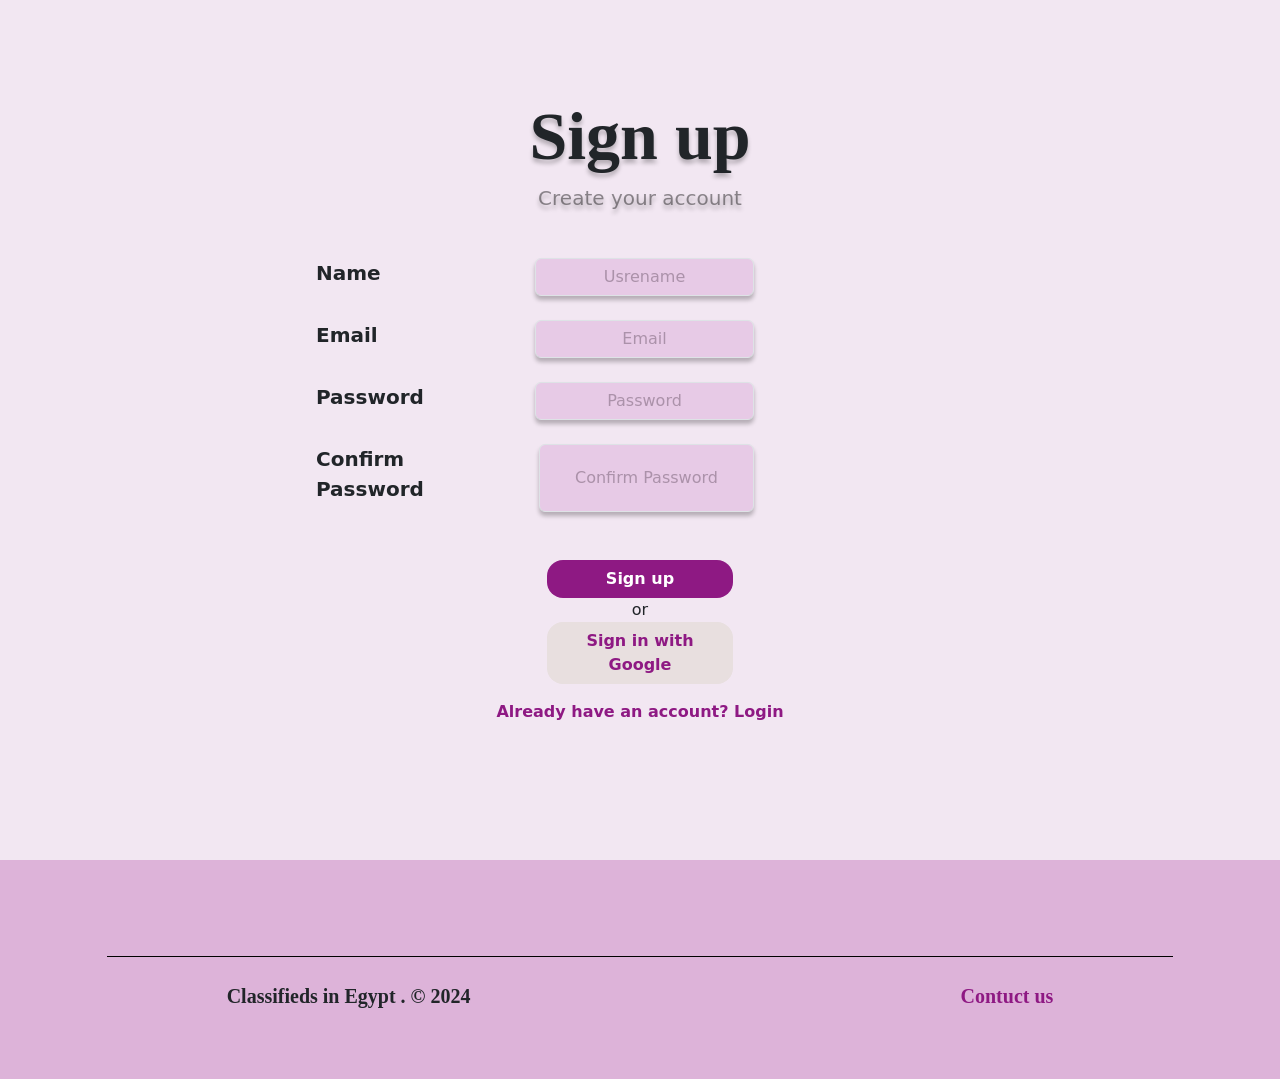
<file: html/signup.html>
<!DOCTYPE html>
<html lang="en">
  <head>
    <meta charset="UTF-8" />
    <meta name="viewport" content="width=device-width, initial-scale=1.0" />
    <title>Signup</title>

    <link rel="stylesheet" href="../css/bootstrap.min.css" />
    <link rel="stylesheet" href="../css/style.css" />
  </head>
  <body>
    <section>
      <div class="container my-md-5">
        <div class="row py-md-5">
          <form action="" class="form">
            <header class="col-md-12 text-center mb-5">
              <h2 class="fw-bold">Sign up</h2>
              <h5 class="">Create your account</h5>
            </header>
            <div class="col-md-6 offset-md-2 bg-inf pe-md-4">
              <div class="px-md-5 my-4 d-flex justify-content-between">
                <label for="username" class="form-label fs-5 fw-bold">Name</label>
                <input
                  type="text"
                  id="username"
                  class="in form-control ms-md-4 w-50 d-inline-block text-center"
                  placeholder="Usrename" />
              </div>
              <div class="px-md-5 my-4 d-flex justify-content-between">
                <label for="email" class="form-label fs-5 fw-bold">Email</label>
                <input
                  type="email"
                  id="email"
                  class="in form-control ms-md-4 w-50 d-inline-block text-center"
                  placeholder="Email" />
              </div>
              <div class="px-md-5 my-4 d-flex justify-content-between">
                <label for="password" class="form-label fs-5 fw-bold">Password</label>
                <input
                  type="password"
                  id="password"
                  class="in form-control ms-md-4 w-50 d-inline-block text-center"
                  placeholder="Password" />
              </div>
              <div class="px-md-5 my-4 d-flex justify-content-between">
                <label for="conf_password" class="form-label fs-5 fw-bold">Confirm Password</label>
                <input
                  type="password"
                  id="conf_password"
                  class="form-control ms-md-4 w-50 d-inline-block text-center"
                  placeholder="Confirm Password" />
              </div>
            </div>
            <div class="col-md-8 m-auto text-center my-3 py-4">
              <button class="btn btn-style w-25 rounded-4 fw-bold" type="submit">Sign up</button>
              <p class="mb-0">or</p>
              <a href="https://accounts.google.com" target="_blank" class="btn btn-google w-25 rounded-4 fw-bold">
                <!-- <button class="btn btn-google w-25 rounded-4 fw-bold" >
                  Sign in with Google
                </button> -->
                Sign in with Google
              </a>
              <a href="../index.html" class="d-block mt-3 text-decoration-none">Already have an account? Login</a>
            </div>
          </form>
        </div>
      </div>
    </section>

    <footer class="footer">
      <div class="container-fluid py-5">
        <div class="row">
          <div class="col-md-10 m-auto bg-black foot mt-5 mb-4"></div>
          <div
            class="col-md-10 m-auto px-5 mb-1 d-flex justify-content-between fs-5 fw-bold">
            <p class="px-4 mx-5">Classifieds in Egypt . © 2024</p>
            <a href class="text-decoration-none px-4 mx-5">Contuct us</a>
          </div>
        </div>
      </div>
    </footer>
  </body>
</html>
</file>
<file: css/style.css>
:root {
    --main-color: rgb(142, 25, 131);
    --second-color: rgb(231, 202, 230);
    --footer-color: rgb(221, 179, 217);
}

body {
    background-color: rgba(240, 227, 240,85%);
    /* background-color: white; */
}

.navbar {
    background-color: var(--second-color);
}
input, select{
    background-color: rgb(231, 202, 230) !important;
    /* border: 1px solid #000000 !important; */
    box-shadow: 0px 4px 4px rgba(0, 0, 0, 0.25);
}

input::placeholder {

    color: rgba(111, 89, 110, 50%) !important;

}
button:hover {
    transform: scaleX(1.05);
}
label {
    /* font-family: 'Inter';
    font-style: normal; */
    /* font-size: 20px; */
}

h2 {
    font-family: 'Roboto';
    font-size: 68px;
    /* font-weight: 500; */

}

.btn-style {
    background-color: var(--main-color);
    color: rgb(255, 255, 255);
}
.btn-style:hover {
    /* background-color: rgb(255, 255, 255); */
    background-color: rgb(82, 19, 75);
    color: rgb(255, 255, 255);
    /* color: var(--main-color); */
    /* border: ; */
}

.btn-google {
    background-color: rgb(232, 223, 223);
    color: var(--main-color);
}
.btn-google:hover{
    /* background-color: var(--main-color); */
    /* color: rgb(232, 223, 223); */
    background-color: rgb(206, 196, 196);
    color: var(--main-color);
}

header h2,
h5 {
    text-shadow: 0px 4px 4px rgba(0, 0, 0, 0.25);
    /* font-family: 'Inter';
    font-style: normal; */
}

header h5 {
    color: rgba(0, 0, 0, 42%);
    text-shadow: 0px 4px 4px rgba(0, 0, 0, 0.25);
}

a {
    color: var(--main-color);
    font-weight: 700;
}

a:hover {
    color: rgb(87, 20, 80);
}

.footer {
    background-color: var(--footer-color);
    font-family: 'Montserrat';

}

.foot {
    height: 1px;
}
.btn-search {
    top: 0;
    bottom: 0;
    right:  calc(50%);
    background-color: rgb(185, 176, 176);
    border: var(--bs-border-width) solid black;
}
.btn-search-chat {
    top: 0;
    bottom: 0;
    right:  calc(1.2%);
    background-color: rgb(185, 176, 176);
    border: var(--bs-border-width) solid black;
}
.search-bar {
    border: 1px solid black;
    background-color: rgb(232, 227, 227) !important;
}
.search-bar::placeholder {
    color: rgba(77, 77, 77, 79%) !important;
}
.nav-second {
    background-color: var(--main-color);
}
/* .btn-sell {
    background-color: rgba(217, 217, 217, 50%);
} */
.btn-w
.btn-sell:hover {
   
    background-color: rgba(217, 217, 217, 90%);
}
.carousel img {

}
.btn-shop {
    top: 75%;
    left: 20%;
    color: white;
    background-color: rgb(161, 154, 154);
}
.btn-shop:hover {
    top: 75%;
    left: 20%;
    color: white;
    background-color: rgb(102, 97, 97);
}
.carousel-img {
    /* height: 450px; */
}

.icon {
    height: 80px;
    width: 80px;
    font-size: 35px;
    background-color: rgb(150, 144, 144);
}
#Recommended {
    background-color: white;
}
#about {
    background-color: rgb(217, 217, 217);
}
#help {
    background-color: rgb(150, 144, 144);
}

footer {
    background-color: rgb(217, 217, 217);
}

.photos-upoaded {
    width: 210px;
}

.btn-post {
    background-color: var(--main-color);
}
.btn-post:hover{
    background-color: rgb(82, 19, 75);

}
.product-img {
    cursor: pointer;
    width: 100px;
    height: 100px;
    overflow: hidden;
}
.product-img img {
    transition: transform 1s;
}
.product-img:hover img{
    transform: scale(1.15);
}
.checked {
    color: orange;
}

.btn-add, .btn-minus {
    cursor: pointer;
}
.heart {
    font-size: 25px;
    color: rgb(193, 189, 189);
    cursor: pointer;
}
  .heart-des {
    font-size: 25px;
    color: red;
    cursor: pointer;
}
.buy-btn {
    width: 360px;
}
.counter-plus-minus {
    width: 150px;
    margin-right: 10px;
}
.btn-addToCart {
    width: 150px;
    margin-right: 25px;
}
.fa-comments {
    font-size: 70px;
}
.products-carousel, .feedback, .products-btns{
    background-color: rgb(217, 217, 217);
}
.btn-checkout {
    width: 225px;
}
.sections {
    background-color: var(--second-color);
}
.btn-wishlist {
    width: 180px;
}
.product-main-img {
    height: 550px;
    overflow: hidden;
}
.product-main-img img {
    transition: transform 1s;
}
.product-main-img:hover img{
    transform: scale(1.15);
}
.category-product
{
    height: 300px;
    position: relative;
    overflow: hidden;
    cursor: pointer;
}
.categories {
    height: 230px;
    position: relative;
    overflow: hidden;
    cursor: pointer;
}
.products-mayknow {
    height: 150px;
    position: relative;
    overflow: hidden;
    cursor: pointer;
}
.layer
{
    background-color: rgba(255,255,255,.7);
    color: #000;
    font-weight: 800;
    position: absolute;
    top: 100%;
    left: 0%;
    transition: top 1s;
    cursor: pointer;

}
.category-product:hover .layer
{
    top: 0%;
}   
.categories:hover .layer
{
    top: 0%;
} 
.products-mayknow:hover .layer
{
    top: 0%;
} 
.category-product img {
    transition: transform 1s;
}
.categories img {
    transition: transform 1s;
}
.products-mayknow img {
    transition: transform 1s;
}
.category-product:hover  img {
    transform: scale(1.25);
}
.categories:hover  img {
    transform: scale(1.25);
}
.products-mayknow:hover  img {
    transform: scale(1.25);
}
.profile-img {
    width: 250px;
    height: 250px;
}
.user-info h3{
    color: var(--main-color);
}
.user-info input{
    color: rgb(65, 63, 63);
}
.statistics{
    height: 500px;
    background-color: rgb(161, 154, 154);
}
.section-msg {
    background-color: rgb(217, 217, 217);
}
#checkout sup {
    color: red;
}
.chat-img {
    width: 100px;
    height: 100px;
}
</file>
